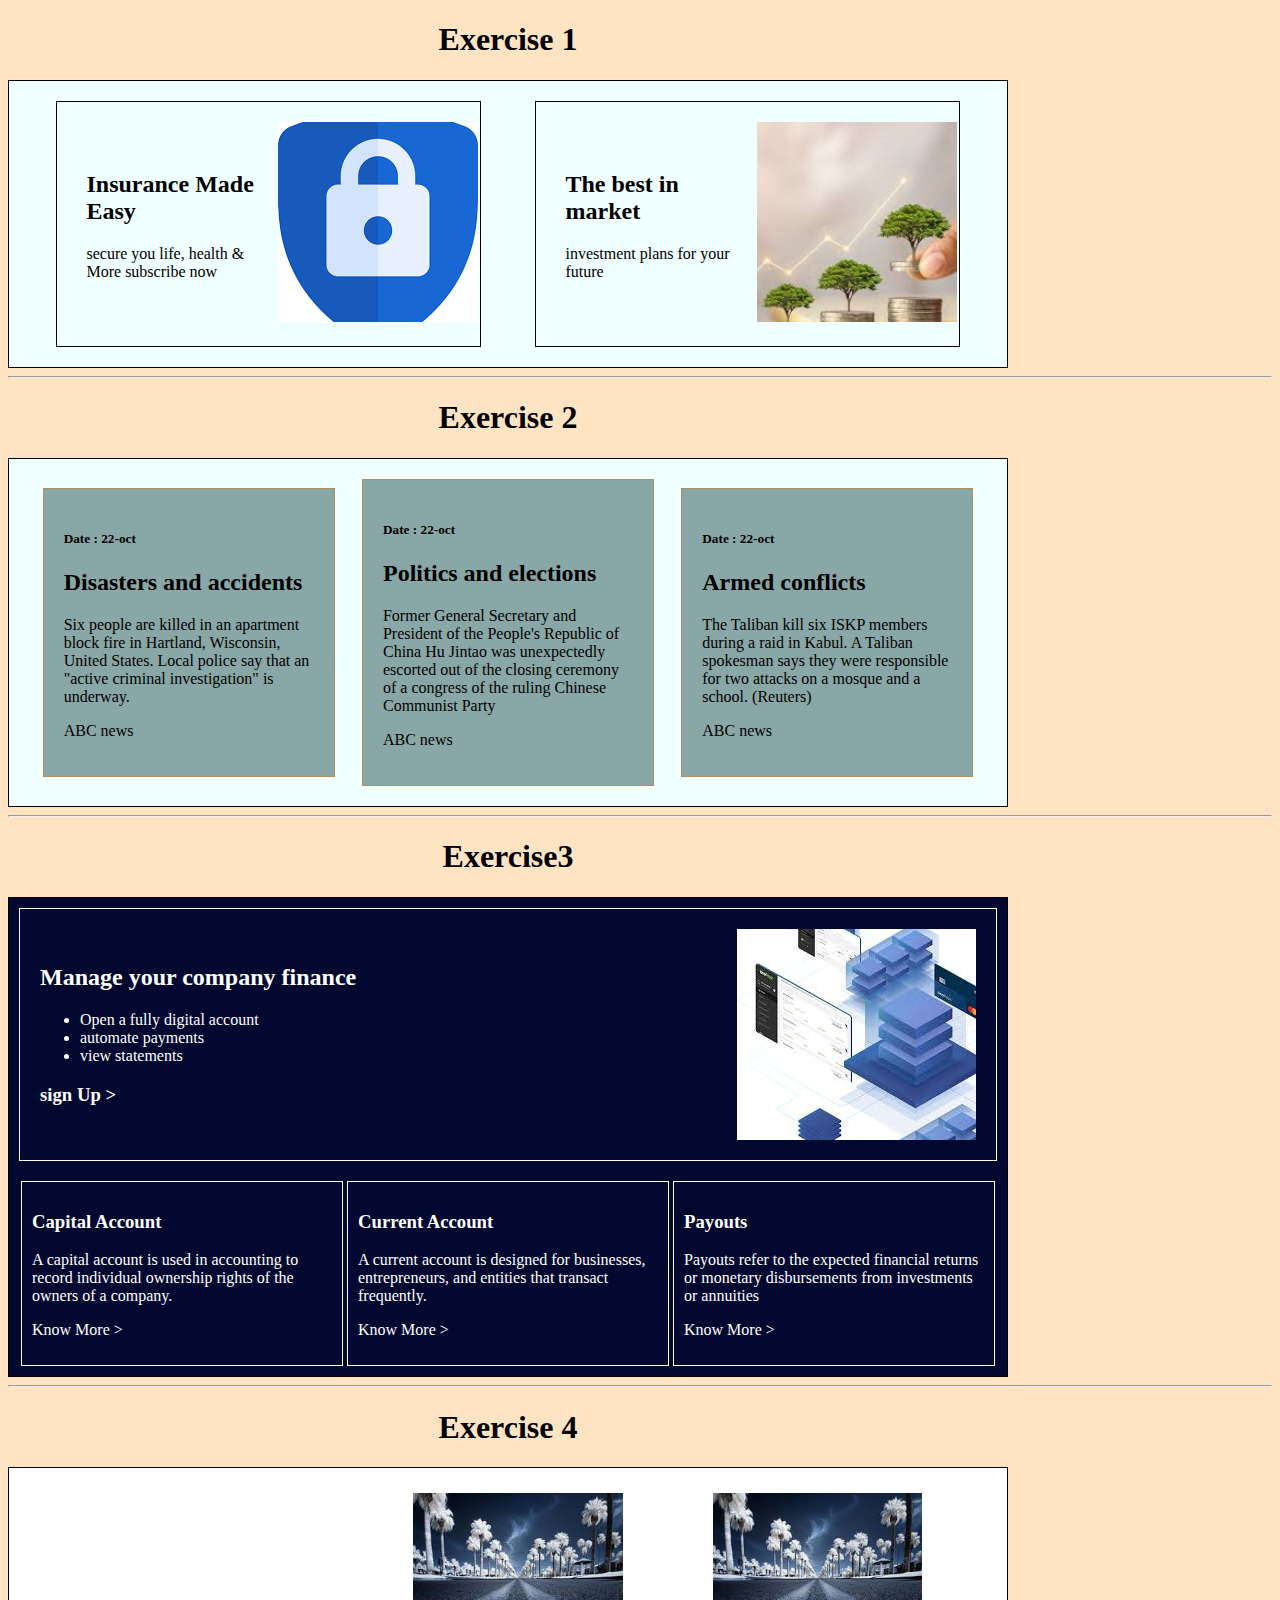
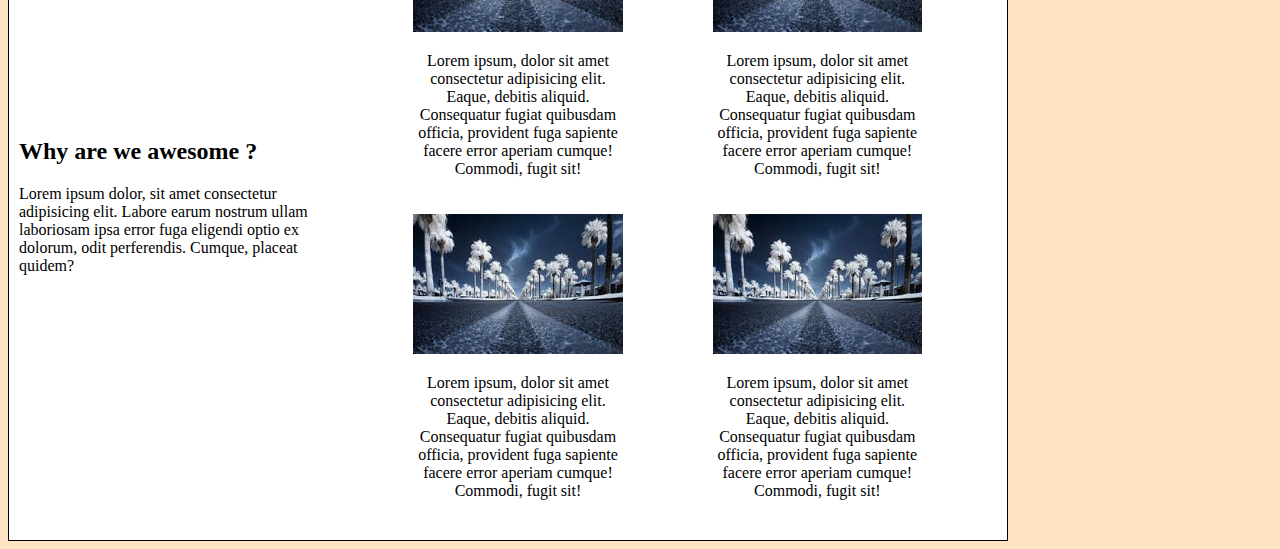
<file: skillsafari/div,containers/index.html>
<!DOCTYPE html>
<html lang="en">
<head>
    <meta charset="UTF-8">
    <meta http-equiv="X-UA-Compatible" content="IE=edge">
    <meta name="viewport" content="width=device-width, initial-scale=1.0">
    <title>john-webpage</title>
    <link rel="stylesheet" href="css/styles.css">
</head>
<body>
    <section class="exercise1">
        <div class="container">
            <h1>Exercise 1</h1> 
            <div class="row">
                <div class="box1 row">
                    <div class="box1_1 ">
                        <h2>Insurance Made Easy</h2>
                        <p>secure you life, health & More subscribe now</p>
                    </div>
                    <div class="box1_1">
                        <img src="imges/security.png" alt="">
                    </div>
                </div>
                <div class="box1 row">
                    <div class="box1_1">
                    <h2>The best in market</h2>
                    <p>investment plans for your future</p>
                    </div>
                    <div class="box1_1">
                        <img src="imges/investment.jpg" alt="">
                    </div>
                </div>
            </div>
        </div>
    </section>
    <hr>
    <section class="exercise2">
        <div class="container">
            <h1>Exercise 2</h1>
            <div class="row">
                <div class="box2">
                    <h5>Date : 22-oct</h5>
                    <h2>Disasters and accidents</h2>
                    <p>Six people are killed in an apartment block fire in Hartland, Wisconsin, United States. Local police say that an "active criminal investigation" is underway.</p>
                    <p>ABC news</p>
                </div>
                <div class="box2">
                    <h5>Date : 22-oct</h5>
                    <h2>Politics and elections</h2>
                    <p>Former General Secretary and President of the People's Republic of China Hu Jintao was unexpectedly escorted out of the closing ceremony of a congress of the ruling Chinese Communist Party</p>
                    <p>ABC news</p>
                </div>
                <div class="box2">
                    <h5>Date : 22-oct</h5>
                    <h2>Armed conflicts</h2>
                    <p>The Taliban kill six ISKP members during a raid in Kabul. A Taliban spokesman says they were responsible for two attacks on a mosque and a school. (Reuters)</p>
                    <p>ABC news</p>
                </div>

            </div>
        </div>
    </section>

    <hr>

    <section class="exercise3">
        <div class="container">
            <h1>Exercise3</h1>
            <div class="row3">
                <div class="box3_2">
                    <div class="box3_1">
                        <h2>Manage your company finance </h2>
                        <ul>
                            <li>Open a fully digital account </li>
                            <li>automate payments</li>
                            <li>view statements</li>
                        </ul>
                        <h3>sign Up ></h3>
                    </div>
                    <div class="box3_1" id="right">
                        <img src="imges/securepay.jpg" alt="">
                    </div>
                </div>
                <div class="box3">
                    <h3>Capital Account</h3>
                    <p>A capital account is used in accounting to record individual ownership rights of the owners of a company.</p>
                    <p>Know More > </p>
                </div>
                <div class="box3">
                    <h3>Current Account</h3>
                    <p> A current account is designed for businesses, entrepreneurs, and entities that transact frequently. </p>
                    <p>Know More > </p>
                </div>
                <div class="box3">
                    <h3>Payouts</h3>
                    <p>Payouts refer to the expected financial returns or monetary disbursements from investments or annuities</p>
                    <p>Know More > </p>
                </div>
            </div>
            
        </div>
    </section>

    <hr>

    <section class="exercise4">
        <div class="container">
            <h1>Exercise 4</h1>
            <div class="row4">
                <div class="box5">
                    <div class="box4_2">
                        <h2>Why are we awesome ?</h2>
                        <p>Lorem ipsum dolor, sit amet consectetur adipisicing elit. Labore earum nostrum ullam laboriosam ipsa error fuga eligendi optio ex dolorum, odit perferendis. Cumque, placeat quidem?</p>
                    </div>
                </div>
                <div class="box4 ">
                    <div class="box4_1">
                        <img src="imges/road.jpg" alt="">
                        <p>Lorem ipsum, dolor sit amet consectetur adipisicing elit. Eaque, debitis aliquid. Consequatur fugiat quibusdam officia, provident fuga sapiente facere error aperiam cumque! Commodi, fugit sit!</p>
                    </div>
                    <div class="box4_1">
                        <img src="imges/road.jpg" alt="">
                        <p>Lorem ipsum, dolor sit amet consectetur adipisicing elit. Eaque, debitis aliquid. Consequatur fugiat quibusdam officia, provident fuga sapiente facere error aperiam cumque! Commodi, fugit sit!</p>
                    </div>
                    <div class="box4_1">
                        <img src="imges/road.jpg" alt="">
                        <p>Lorem ipsum, dolor sit amet consectetur adipisicing elit. Eaque, debitis aliquid. Consequatur fugiat quibusdam officia, provident fuga sapiente facere error aperiam cumque! Commodi, fugit sit!</p>
                    </div>
                    <div class="box4_1">
                        <img src="imges/road.jpg" alt="">
                        <p>Lorem ipsum, dolor sit amet consectetur adipisicing elit. Eaque, debitis aliquid. Consequatur fugiat quibusdam officia, provident fuga sapiente facere error aperiam cumque! Commodi, fugit sit!</p>
                    </div>
                </div>
            </div>
        </div>
    </section>
    
</body>
</html>
</file>
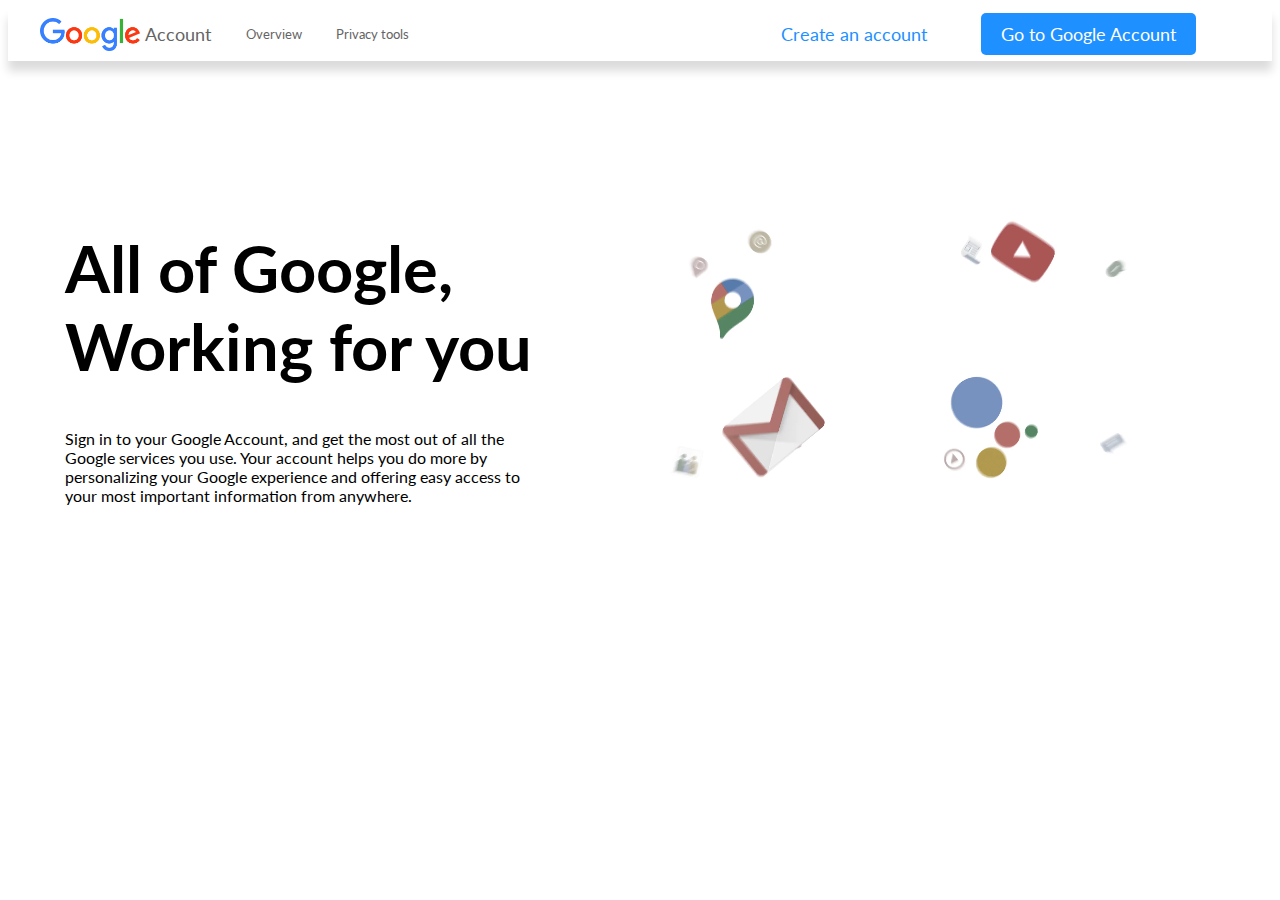
<file: skillsafari/google_landing_page/index.html>
<!DOCTYPE html>
<html lang="en">
<head>
    <meta charset="UTF-8">
    <meta http-equiv="X-UA-Compatible" content="IE=edge">
    <meta name="viewport" content="width=device-width, initial-scale=1.0">
    <link rel="preconnect" href="https://fonts.googleapis.com">
    <link rel="preconnect" href="https://fonts.gstatic.com" crossorigin>
    <link href="https://fonts.googleapis.com/css2?family=Lato:ital,wght@0,400;1,100;1,400&display=swap" rel="stylesheet">
    <title>Google Account</title>
    <link rel="stylesheet" href="css/styles.css">
</head>
<body>
   <header>
    <div class="container">
        <div class="row">
            <img class="google_logo" src="image/google_logo.png" alt="">
            <small class="logo_support">Account</small>
            
            <div class="nav_btn">
                <a href="#">Overview</a>
                <a href="#">Privacy tools</a>
            </div>
            <div class="header_btn">
                <a href="#" class="header_btn_one">Create an account</a>
                <a href="#" class="header_btn_two">Go to Google Account</a>
            </div>
        </div>
    </div>
   </header> 
   
   <section class="title">
    <div class="container">
        <div class="row">
            <div class="title_one">
                <h1>All of Google, Working for you</h1>
                <p>Sign in to your Google Account, and get the most out of all the Google services you use. Your account helps you do more by personalizing your Google experience and offering easy access to your most important information from anywhere.</p>
            </div>
            <div class="title_two">
                <video src="image/title_video.mp4" autoplay loop></video>
            </div>
        </div>
    </div>
   </section>

</body>
</html>
</file>
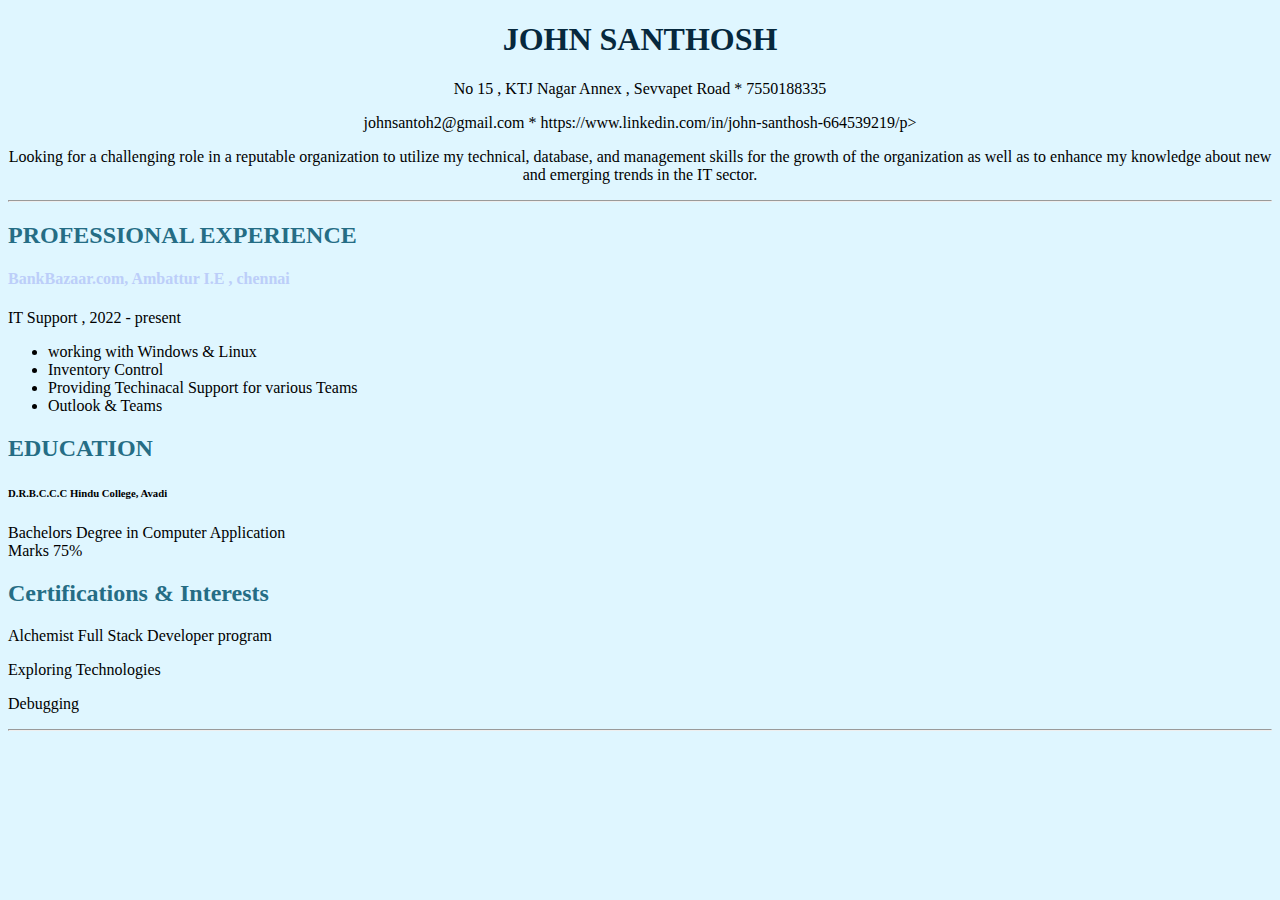
<file: skillsafari/resume/index.html>
<!DOCTYPE html>
<html>
<head>
	<meta charset="utf-8">
	<meta name="viewport" content="width=device-width, initial-scale=1">
    <link rel="stylesheet" href="css/styles.css">
	<title>Johns-Resume</title>
</head>
<body>
	<h1 class="color1 center">JOHN SANTHOSH</h1>
	<p class="center">No 15 , KTJ Nagar Annex , Sevvapet Road * 7550188335</p>
    <p class="center">johnsantoh2@gmail.com * https://www.linkedin.com/in/john-santhosh-664539219/p>
	<p class="center">Looking for a challenging role in a reputable organization to utilize my technical, database, and management skills for the growth of the organization as well as to enhance my knowledge about new and emerging trends in the IT sector.</p>
	<hr>
	<h2 class="color2">PROFESSIONAL EXPERIENCE</h2>
	<h4 class="color4">BankBazaar.com, Ambattur I.E , chennai</h4>
	<p>IT Support , 2022 - present </p>
	<ul>
		<li>working with Windows & Linux</li>
		<li>Inventory Control</li>
		<li>Providing Techinacal Support for various Teams</li>
		<li>Outlook & Teams</li>
	</ul>
	<h2 class="color2" >EDUCATION</h2>
	<h6 class="">D.R.B.C.C.C Hindu College, Avadi</h6>
    <p>Bachelors Degree in Computer Application <br>Marks 75%</p>
    <h2 class="color2">Certifications & Interests</h2>
    <p>Alchemist Full Stack Developer program</p>
    <p>Exploring Technologies</p>
    <p>Debugging </p>
	<hr>
    

</body>
</html>
</file>
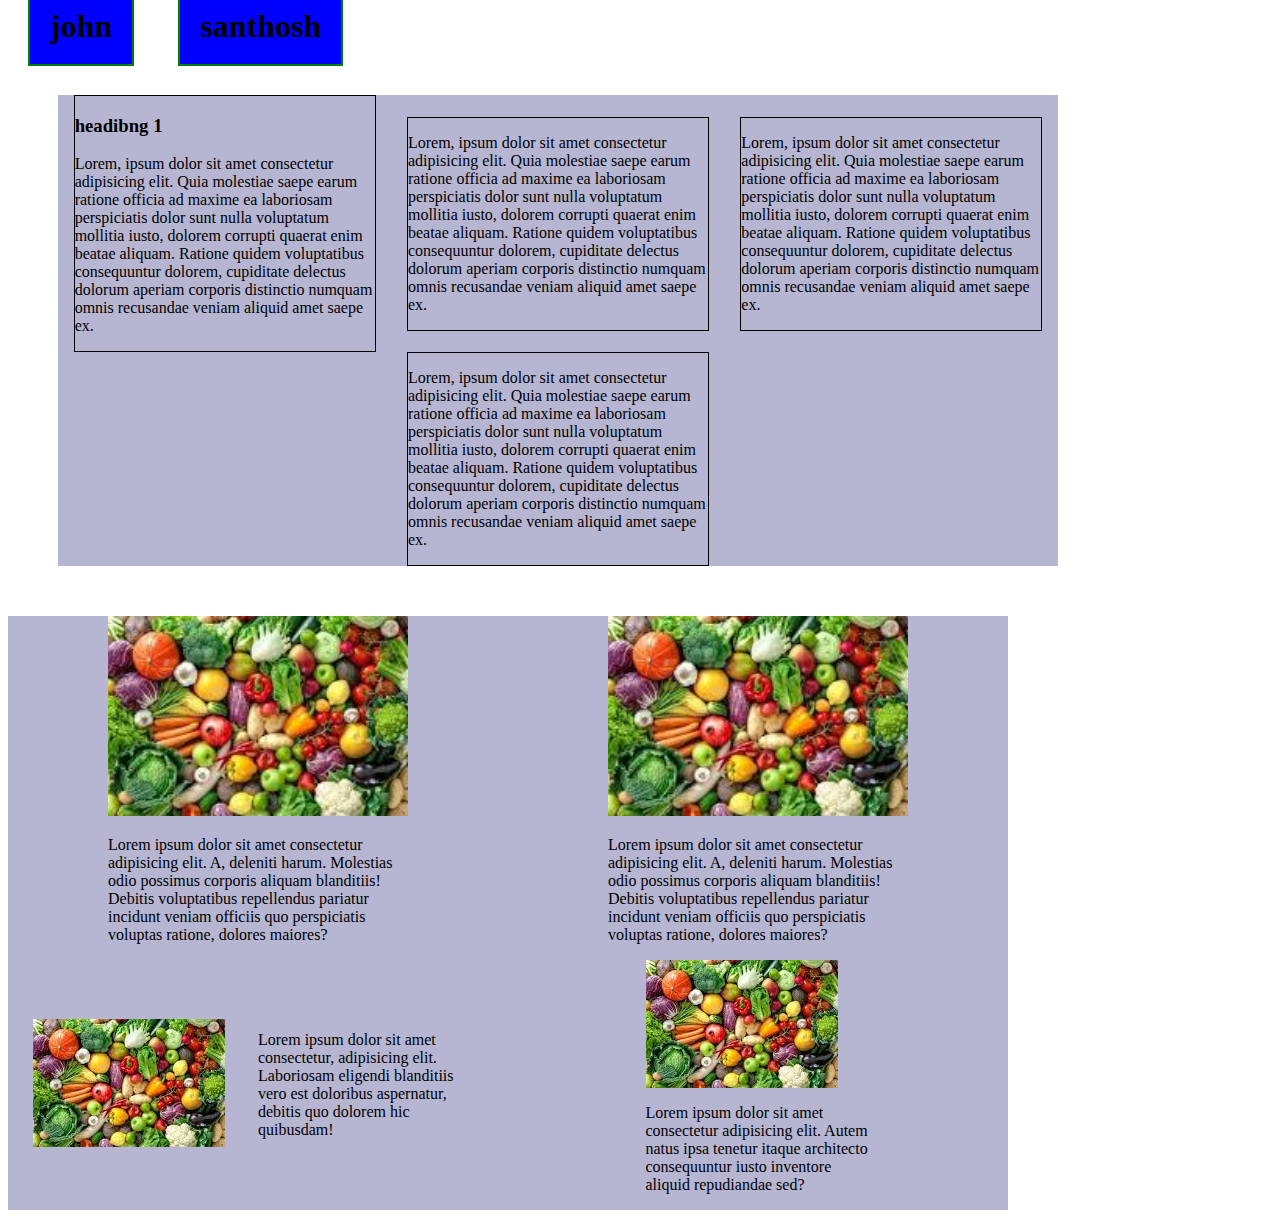
<file: skillsafari/session3_notes/index.htmL>
<!DOCTYPE html>
<html lang="en">
<head>
    <meta charset="UTF-8">
    <meta http-equiv="X-UA-Compatible" content="IE=edge">
    <meta name="viewport" content="width=device-width, initial-scale=1.0">
    <link rel="stylesheet" href="CSS/styles.css">
    <title>Document</title>
</head>
<body>
    <h1>john</h1>
    <h1>santhosh</h1>

    <section>
        <div class="example1">
            <div class="container">
                <div class="row">
                    <div class="box1">
                        <h3>headibng 1</h3>
                    <p>Lorem, ipsum dolor sit amet consectetur adipisicing
                     elit. Quia molestiae saepe earum ratione officia ad maxime ea
                    laboriosam perspiciatis dolor sunt nulla voluptatum mollitia iusto, dolorem corrupti quaerat enim beatae aliquam. Ratione quidem voluptatibus consequuntur dolorem, cupiditate delectus dolorum aperiam corporis distinctio numquam omnis recusandae veniam aliquid amet saepe ex.</p>
                </div>
                <div class="box1">
                    <p>Lorem, ipsum dolor sit amet consectetur adipisicing
                     elit. Quia molestiae saepe earum ratione officia ad maxime ea
                    laboriosam perspiciatis dolor sunt nulla voluptatum mollitia iusto, dolorem corrupti quaerat enim beatae aliquam. Ratione quidem voluptatibus consequuntur dolorem, cupiditate delectus dolorum aperiam corporis distinctio numquam omnis recusandae veniam aliquid amet saepe ex.</p>
                </div>
                <div class="box1">
                    <p>Lorem, ipsum dolor sit amet consectetur adipisicing
                     elit. Quia molestiae saepe earum ratione officia ad maxime ea
                    laboriosam perspiciatis dolor sunt nulla voluptatum mollitia iusto, dolorem corrupti quaerat enim beatae aliquam. Ratione quidem voluptatibus consequuntur dolorem, cupiditate delectus dolorum aperiam corporis distinctio numquam omnis recusandae veniam aliquid amet saepe ex.</p>
                </div>
                <div class="box1">
                    <p>Lorem, ipsum dolor sit amet consectetur adipisicing
                     elit. Quia molestiae saepe earum ratione officia ad maxime ea
                    laboriosam perspiciatis dolor sunt nulla voluptatum mollitia iusto, dolorem corrupti quaerat enim beatae aliquam. Ratione quidem voluptatibus consequuntur dolorem, cupiditate delectus dolorum aperiam corporis distinctio numquam omnis recusandae veniam aliquid amet saepe ex.</p>
                </div>
            </div>
            </div>
        </div>
    </section>
    <section class="example2">
        <div class="container">
            <div class="row">
                <div class="box2">
                    <img src="fruits.jpeg" alt="fruits">
                    <p>Lorem ipsum dolor sit amet consectetur adipisicing elit. 
                        A, deleniti harum. Molestias odio possimus corporis aliquam blanditiis! Debitis voluptatibus repellendus pariatur incidunt veniam officiis
                        quo perspiciatis voluptas ratione, dolores maiores?</p>
                </div>
                <div class="box2">
                    <img src="fruits.jpeg" alt="fruits">
                    <p>Lorem ipsum dolor sit amet consectetur adipisicing elit. 
                        A, deleniti harum. Molestias odio possimus corporis aliquam blanditiis! Debitis voluptatibus repellendus pariatur incidunt veniam officiis
                        quo perspiciatis voluptas ratione, dolores maiores?</p>
                </div>
            </div>
        </div>

    </section>
    <section class="example3">
        <div class="container">
          <div class="row">
            <div class="box3 row">
                <div class="box3_1 ">
                    <img src="fruits.jpeg" alt="">
                </div>
                <div class="box3_1">
                    <p>Lorem ipsum dolor sit amet consectetur, adipisicing elit. Laboriosam eligendi blanditiis vero est doloribus aspernatur, debitis quo dolorem hic quibusdam!</p>
                </div>
            </div>


            <div class="box3 ">
                <div class="box3_1 row">
                    <img src="fruits.jpeg" alt="">
                    <p>Lorem ipsum dolor sit amet consectetur adipisicing elit. Autem natus ipsa tenetur itaque architecto consequuntur iusto inventore aliquid repudiandae sed?</p>
                </div>
            </div>

            
          </div>

        </div>
        
    </section>
</body>
</html>
</file>
<file: skillsafari/div,containers/css/styles.css>
body{
    background-color: bisque;
}
h1{
    text-align: center;
}
.container{
    width: 1000px;
    
}
.row{
    display: flex;
    flex-wrap: wrap;
    background-color:azure ;
    border: 1px solid black;
    padding: 20px;
}
.box1{
    
    margin: auto;
    padding: 20px;
    width: 40%;
    max-width: auto;
   
}

.box1_1{
   width: 45%;
   margin: auto;
   
}
.box1_1 img{
    height: 200px;
    width: 200px;
    object-fit: cover;
    }

.box2{
    border: 1px solid rgb(179, 144, 90);
    width: 250px;
    margin: auto;
    padding: 20px;
    background-color: rgb(137, 167, 167);
}

.row3{
    display: flex;
    flex-wrap: wrap;
    background-color:rgb(3, 8, 49) ;
    border: 1px solid black;
    padding: 10px;
    color: white;
    margin: auto;
}  

.box3{
    width: 300px;
    border: 1px solid white;
    padding: 10px;
    margin: auto;
    

}
.box3_1{
    width: 48%;
    padding: 10px;
    margin: auto;
}
.box3_2{
    display: flex;
    margin: auto;
    width: 100%;
    border: 1px solid white;
    padding: 10px;
    margin-bottom: 20px;
}
.box3_1 img{
    float: right;
}

.row4{
    background-color: white;
    border: 1px solid black;
    display: flex;
    flex-wrap: wrap;
}
.box5{
    
    width: 30%;
    height: 100%;
    padding: 25% 1%;
}
.box4{
    display: flex;
    flex-wrap: wrap;
    width: 60%;    
    margin: auto;
    
}

.box4_1{
    width: 35%;
    margin: auto;
    padding: 10px;
    text-align: center;
    }

.box4_1 img{
    width: 100%;
}
</file>
<file: skillsafari/google_landing_page/css/styles.css>
body{
    font-family: 'Lato', sans-serif;
    background-color: white;
}
.container{
    width: 1200px;
    margin: auto;
    
    
}

.row{
    display: flex;
    flex-wrap: wrap;
}
header{
    margin-top: 0px ;
    
   
    box-shadow: 0px 10px 9px rgb(221, 220, 220);
}
.google_logo{
    margin: 10px 0px;
    width: 100px;
    height: auto;
    
}
.logo_support{
    font-size: 18px;
    color: rgb(100, 100, 100);
    margin: 15px 5px;
}
.nav_btn{
  
    margin: 0px 15px;
    width: 250px;
    margin-top: 15px;
    
   
}

.nav_btn a{
   
    text-decoration: none;
    margin: 0px 15px;
    color: rgb(100, 100, 100);
    font-size: 13px;
    
}
.nav_btn a:hover{
    color: black;
}

.header_btn{
    width: 480px;
    margin-left: 250px;
    margin-top: 15px;  
 
   
}

.header_btn a{
    
    text-decoration: none;
    padding:10px 20px;
    font-size: 18px;
    border-radius: 5px;   
    margin: 10px 15px;
   
}

.header_btn_one{
    color:dodgerblue;
}
.header_btn_two{
    color: white;
    background-color: dodgerblue;
}

.header_btn_one:hover{
    background-color: rgb(233, 244, 255);
    color: rgb(13, 66, 119);
}
.header_btn_two:hover{
    background-color: rgb(33, 103, 173);
}

/* Start of title*/

.title{
    margin-top: 100px;
}

.title_one{
    width: 40%;
    padding: 25px;
    
}
.title_one h1{
    font-size: 65px;
}
.title_two{
    width: 50%;
    margin: auto;
 
}

.title_two video{
    width: 80% ;
    margin: 50px;
   
    
}
</file>
<file: skillsafari/resume/css/styles.css>
body{
    background-color: #DFF6FF;
}
.color1{
    color: #06283D;
}
.color2{
    color:#256D85;
}
.center{
    text-align: center;
}
.color4{
    color: #BCCEF9;
}
</file>
<file: skillsafari/session3_notes/CSS/styles.css>
h1{
    background-color: blue;
    
    display: inline;
    padding: 20px ;
    margin: 20px;
    border: 2px solid green;
    
}
.example1{
    margin: 50px;   
    
}

.container{

 width: 1000px;
 background-color: rgb(182, 182, 211);

}
.row{
    display: flex;
    flex-wrap: wrap
}
.box1{
    border: 1px solid black;
    width: 30%;
    margin: auto;
}

.box2 {
    width: 30%;
    margin: auto;
}
.box2 img {
    width: 100%; /*the box size is 30% , it will the 100% of the 30%*/
}

.box3 {
    width: 45% ;
    margin: auto;
}
.box3_1{
    
    width: 50%;
    margin: auto;
}
.box3 img,p{
    display: ;
    
}
</file>
